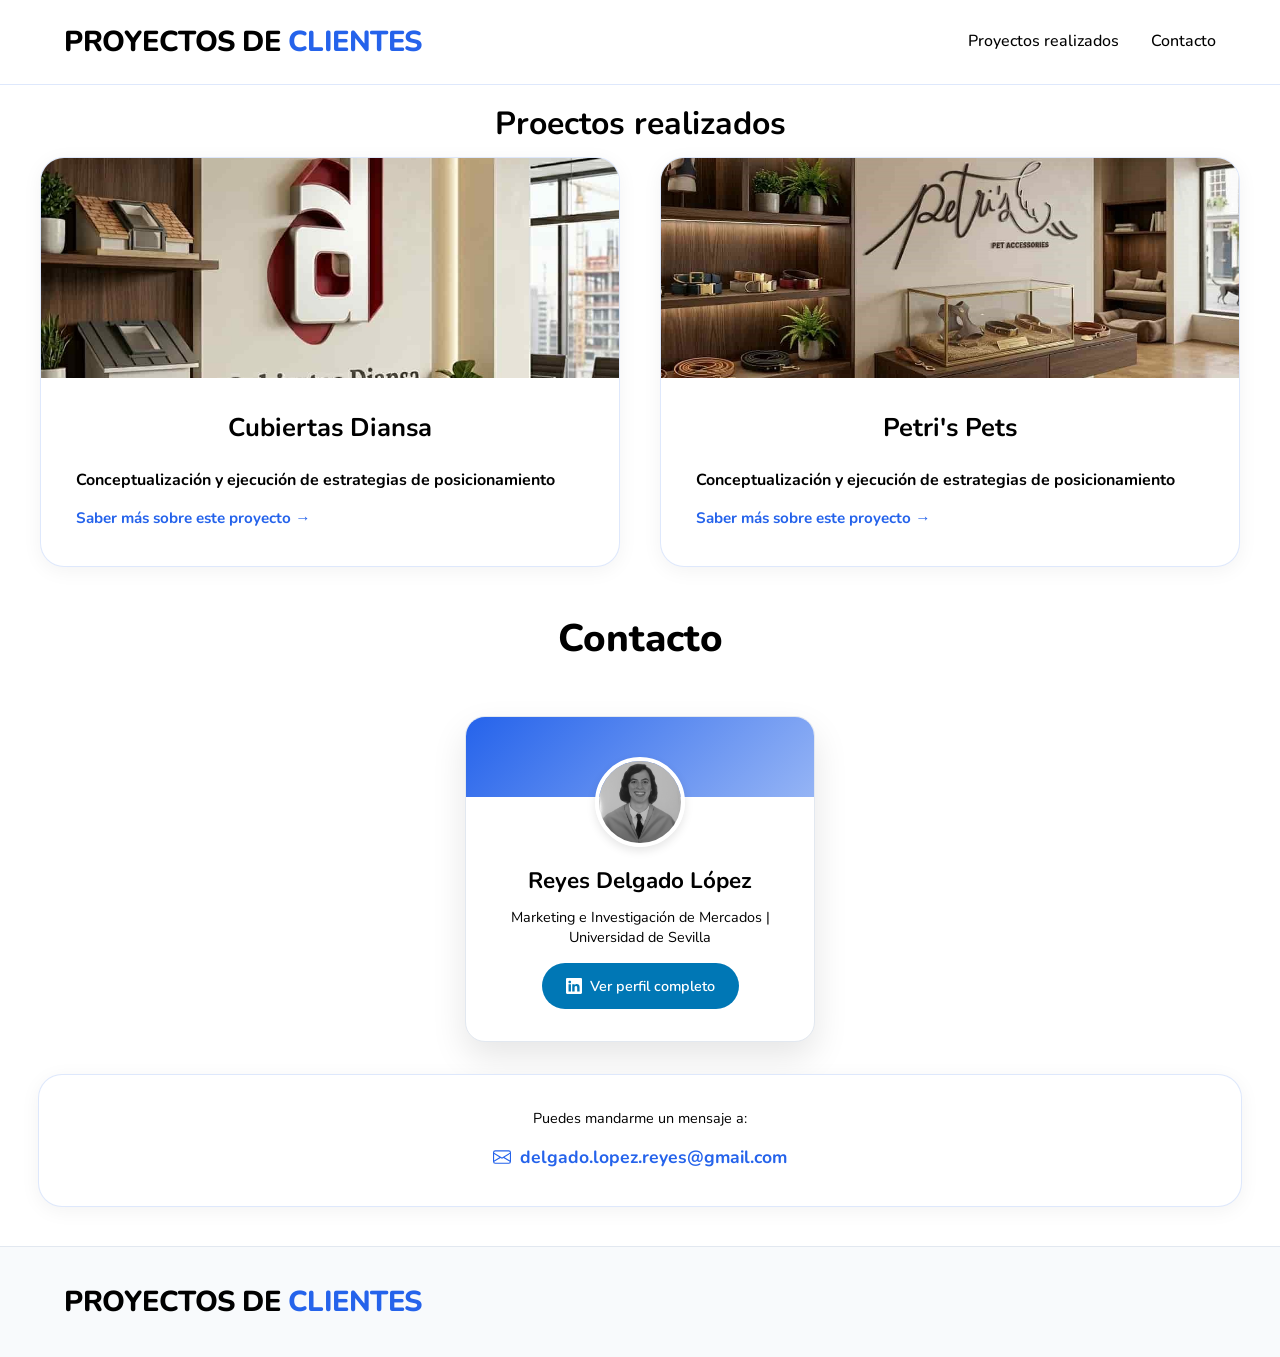
<file: index.html>
<!DOCTYPE html>
<html lang="es">
<head>
    <meta charset="UTF-8">
    <meta name="viewport" content="width=device-width, initial-scale=1.0">
    <title>Proyectos para clientes</title>
    <meta name="description" content="Portfolio profesional de marketing digital.">
    <link rel="stylesheet" href="style.css">
    <link rel="preconnect" href="https://fonts.googleapis.com">
    <link rel="preconnect" href="https://fonts.gstatic.com" crossorigin>
    <link href="https://fonts.googleapis.com/css2?family=Nunito:wght@300;400;600;700;800&display=swap" rel="stylesheet">
    <link rel="icon" type="image/png" href="logo.png">
</head>
<body>
    <div class="blob-bg"></div>
    <div class="blob-bg blob-2"></div>
    <nav class="navbar">
        <a href="index.html" class="logo">PROYECTOS DE <span class="highlight">CLIENTES</span></a>
        <ul class="nav-links">
            <li><a href="#projects">Proyectos realizados</a></li>
            <li><a href="#contact">Contacto</a></li>
        </ul>
        <button class="mobile-menu-btn">
            <div class="bar"></div>
            <div class="bar"></div>
            <div class="bar"></div>
        </button>
    </nav>

    <main>          
        <section id="projects" class="projects reveal">
            <h2 class="section-title">Proectos realizados</h2>            
            <div class="projects-grid">
                <!-- Proyecto 2 -->
                <div class="project-card glass-card"
                     data-title="Cubiertas Diansa"
                     data-image="cubiertas-diansa.jpg"
                     data-role="Conceptualización y ejecución de estrategias de posicionamiento."
                     data-problem="Una empresa de servicios perdía el 60% de sus leads por falta de seguimiento inmediato y personalización. El equipo de ventas no daba abasto con las consultas manuales, lo que generaba frustración en los clientes."
                     data-solution="Propuse la integración de un sistema de pre-calificación mediante IA que automatiza la primera respuesta. Esto permite segmentar los leads en tiempo real según su intención de compra y derivarlos automáticamente al comercial adecuado."
                     data-results="Reducción del tiempo de respuesta de 4 horas a 2 minutos. Incremento del 25% en la tasa de cierre de ventas y ahorro de 10 horas semanales por empleado en tareas administrativas.">
                    <div class="project-image">
                        <img src="cubiertas-diansa.jpg" alt="Cubiertas Diansa">
                        <div class="project-overlay">
                            <a href="proyecto-cubiertas-diansa.html" class="view-project-btn">Ver proyecto completo</a>
                        </div>
                    </div>
                    <div class="project-info">
                        <div class="project-header">
                            <h3>Cubiertas Diansa</h3>
                        </div>
                        <p class="project-role">
                            <strong>Conceptualización y ejecución de estrategias de posicionamiento</strong>
                        </p>
                                                <!-- Mini Galería de previsualización -->
                                               <a href="proyecto-cubiertas-diansa.html" class="more-link">Saber más sobre este proyecto →</a>
                    </div>
                </div>

                <!-- Proyecto 3 -->
                <div class="project-card glass-card"
                     data-title="Petri's Pets"
                     data-image="https://images.unsplash.com/photo-1611162617213-7d7a39e9b1d7?auto=format&fit=crop&q=80&w=800"
                     data-role="Dirección creativa y planificación de contenidos en redes."
                     data-problem="Una marca tradicional necesitaba rejuvenecer su imagen para atraer a la Generación Z sin alienar a su base actual de clientes de mediana edad, quienes valoraban la sobriedad."
                     data-solution="Diseñé una campaña omnicanal centrada en storytelling visual vibrante. Creamos una submarca digital con un lenguaje visual renovado y colaboraciones con micro-influencers alineados con los valores de sostenibilidad de la marca."
                     data-results="Aumento del engagement en un 45% en perfiles jóvenes, crecimiento del 20% en ventas online y mejora del sentimiento positivo de marca en un 30% según auditoría social.">
                    <div class="project-image">
                        <img src="petris-pets.jpg" alt="Petri's Pets">
                        <div class="project-overlay">
                            <a href="proyecto-petris-pets.html" class="view-project-btn">Ver proyecto completo</a>
                        </div>
                    </div>
                    <div class="project-info">
                        <div class="project-header">
                            <h3>Petri's Pets</h3>
                        </div>
                        <p class="project-role">
                            <strong>Conceptualización y ejecución de estrategias de posicionamiento</strong>
                        </p>
                        
                        <a href="proyecto-petris-pets.html" class="more-link">Saber más sobre este proyecto →</a>
                    </div>
                </div>
            </div>
        </section>
        
        <section id="contact" class="contact">
                <div class="contact-sidebar">
                    <h1 class="title">Contacto</h1>
                    <div class="linkedin-custom-card">
                        <div class="linkedin-header"></div>
                        <div class="linkedin-body">
                            <div class="profile-pic-container">
                                <img src="hero-asset.png" alt="Linkedin profile" class="profile-pic">
                            </div>
                            <h3>Reyes Delgado López</h3>
                            <p class="headline">Marketing e Investigación de Mercados | Universidad de Sevilla</p>
                            
                            <a href="https://es.linkedin.com/in/reyes-delgado-lopez" target="_blank" class="linkedin-btn">
                                <svg xmlns="http://www.w3.org/2000/svg" width="16" height="16" fill="currentColor" viewBox="0 0 16 16">
                                    <path d="M0 1.146C0 .513.526 0 1.175 0h13.65C15.474 0 16 .513 16 1.146v13.708c0 .633-.526 1.146-1.175 1.146H1.175C.526 16 0 15.487 0 14.854V1.146zm4.943 12.248V6.169H2.542v7.225h2.401zm-1.2-8.212c.837 0 1.358-.554 1.358-1.248-.015-.709-.52-1.248-1.342-1.248-.822 0-1.359.54-1.359 1.248 0 .694.521 1.248 1.327 1.248h.016zm4.908 8.212V9.359c0-.216.016-.432.08-.586.173-.431.568-.878 1.232-.878.869 0 1.216.662 1.216 1.634v3.865h2.401V9.25c0-2.22-1.184-3.252-2.764-3.252-1.274 0-1.845.7-2.165 1.193v.025h-.016a5.54 5.54 0 0 1 .016-.025V6.169h-2.4c.03.678 0 7.225 0 7.225h2.4z"/>
                                </svg>
                                Ver perfil completo
                            </a>
                        </div>
                    </div>

                    <div class="direct-contact-mini glass-card">
                        <p>Puedes mandarme un mensaje a:</p>
                        <a href="mailto:delgado.lopez.reyes@gmail.com" class="email-link-mini">
                            <svg xmlns="http://www.w3.org/2000/svg" width="18" height="18" fill="currentColor" viewBox="0 0 16 16">
                                <path d="M0 4a2 2 0 0 1 2-2h12a2 2 0 0 1 2 2v8a2 2 0 0 1-2 2H2a2 2 0 0 1-2-2V4Zm2-1a1 1 0 0 0-1 1v.217l7 4.2 7-4.2V4a1 1 0 0 0-1-1H2Zm13 2.383-4.708 2.825L15 11.105V5.383Zm-.034 6.876-5.64-3.471L8 9.583l-1.326-.795-5.64 3.47A1 1 0 0 0 2 13h12a1 1 0 0 0 .966-.741ZM1 11.105l4.708-2.897L1 5.383v5.722Z"/>
                            </svg>
                            delgado.lopez.reyes@gmail.com
                        </a>
                    </div>
                </div>
            </div>
        </section>
    </main>

    <footer>
        <div class="footer-content">
            <a href="index.html" class="logo">PROYECTOS DE <span class="highlight">CLIENTES</span></a>
        </div>
    </footer>

    <script src="script.js"></script>

</body>
</html>
</file>
<file: style.css>
:root {
    --bg-main: #ffffff;
    --text-main: #000000;
    --text-muted: #000000;
    --primary: #2563eb;
    --secondary: #2563eb;
    --glass-bg: rgba(255, 255, 255, 0.8);
    --glass-border: rgba(37, 99, 235, 0.15);
}

* {
    margin: 0;
    padding: 0;
    box-sizing: border-box;
}

body {
    font-family: 'Nunito', sans-serif;
    background-color: var(--bg-main);
    color: var(--text-main);
    line-height: 1.6;
    overflow-x: hidden;
    position: relative;
}

h1, h2, h3, h4, .logo, .nav-links {
    font-family: 'Nunito', sans-serif;
}

.gradient-text {
    color: #000000;
}

/* Glassmorphism utility - Green Lime theme */
.glass-card {
    background: #ffffff; /* Removed expensive backdrop-filter */
    border: 1px solid var(--glass-border);
    border-radius: 24px;
    box-shadow: 0 4px 20px rgba(0, 0, 0, 0.05); /* Simplified shadow */
}

/* Navbar */
.navbar {
    position: fixed;
    top: 0;
    width: 100%;
    display: flex;
    justify-content: space-between;
    align-items: center;
    padding: 1.2rem 5%;
    background: #ffffff; /* Removed backdrop-filter */
    border-bottom: 1px solid var(--glass-border);
    z-index: 1000;
    transition: box-shadow 0.3s ease;
}

.navbar.scrolled {
    box-shadow: 0 4px 20px rgba(0, 0, 0, 0.08);
}

.logo {
    font-size: 1.8rem;
    font-weight: 800;
    letter-spacing: -0.5px;
    color: var(--text-main);
    text-decoration: none;
}
.highlight {
    color: var(--primary);
}

.nav-links {
    display: flex;
    list-style: none;
    gap: 2rem;
}

.nav-links a {
    color: var(--text-main);
    text-decoration: none;
    font-weight: 500;
    font-size: 1rem;
    transition: color 0.3s ease;
    position: relative;
}

.nav-links a::after {
    content: '';
    position: absolute;
    width: 0;
    height: 2px;
    bottom: -4px;
    left: 0;
    background: var(--primary);
    transition: width 0.3s ease;
}

.nav-links a:hover {
    color: var(--primary);
}

.nav-links a:hover::after {
    width: 100%;
}

.mobile-menu-btn {
    display: none;
    background: none;
    border: none;
    cursor: pointer;
}
.bar {
    width: 25px;
    height: 2px;
    background: var(--text-main);
    margin: 5px 0;
    transition: 0.3s;
}

/* Hero Section */
.hero {
    min-height: auto;
    display: flex;
    align-items: center;
    padding: 8rem 5% 2rem;
    gap: 4rem;
}

.hero-content {
    flex: 1;
    text-align: center;
}

.subtitle {
    font-size: 1.1rem;
    color: #000000;
    text-transform: uppercase;
    letter-spacing: 2px;
    margin-bottom: 1rem;
    font-weight: 700;
}

.title {
    font-size: 2.4rem;
    line-height: 1.1;
    margin-bottom: 1.5rem;
    font-weight: 800;
    color: var(--text-main);
    max-width: 800px;
    margin: 0 auto 1.5rem;
    text-align: justify;
}

.description {
    font-size: 1.2rem;
    color: var(--text-muted);
    margin-bottom: 2rem;
    max-width: 600px;
    text-align: justify;
    margin: 0 auto 2rem;
}

.cta-group {
    display: flex;
    gap: 1rem;
    justify-content: center;
}

.btn {
    padding: 1rem 2rem;
    border-radius: 50px;
    font-weight: 600;
    text-decoration: none;
    transition: all 0.3s ease;
    cursor: pointer;
    border: none;
    font-family: 'Nunito', sans-serif;
    font-size: 1rem;
}

.btn-primary {
    background: var(--primary);
    color: white;
    box-shadow: 0 4px 20px rgba(37, 99, 235, 0.3);
}

.btn-primary:hover {
    transform: translateY(-2px);
    background: #1d4ed8; /* Darker blue */
    box-shadow: 0 6px 25px rgba(37, 99, 235, 0.45);
}

.btn-secondary {
    background: white;
    color: var(--text-main);
    border: 1px solid var(--primary);
    box-shadow: 0 4px 10px rgba(0,0,0,0.02);
}

.btn-secondary:hover {
    background: #f8fafc;
    border-color: #1d4ed8;
}

.hero-visual {
    flex: 1;
    position: relative;
    display: flex;
    justify-content: center;
    align-items: center;
}

.main-glass {
    width: 400px;
    height: 400px;
    border-radius: 30px;
    padding: 1rem;
    overflow: hidden;
    position: relative;
    transform: perspective(1000px) rotateY(-5deg) rotateX(5deg);
    transition: transform 0.5s ease;
    box-shadow: 0 20px 50px rgba(37, 99, 235, 0.15);
    backface-visibility: hidden;
    -webkit-backface-visibility: hidden;
}

.main-glass:hover {
    transform: perspective(1000px) rotateY(0deg) rotateX(0deg);
}

.main-glass img {
    width: 100%;
    height: 100%;
    object-fit: cover;
    border-radius: 20px;
}

.floating-badge {
    position: absolute;
    background: rgba(37, 99, 235, 0.15);
    backdrop-filter: blur(10px);
    padding: 0.8rem 1.5rem;
    border-radius: 20px;
    border: 1px solid rgba(37, 99, 235, 0.3);
    font-weight: 700;
    box-shadow: 0 10px 30px rgba(37, 99, 235, 0.15);
    animation: float 3s ease-in-out infinite;
    color: #000000;
    z-index: 10;
}

.badge-1 {
    top: 10%;
    right: -10%;
    color: #000000;
}

.badge-2 {
    bottom: 15%;
    left: -5%;
    color: #000000;
    animation-delay: -2s;
}

@keyframes float {
    0%, 100% { transform: translateY(0); }
    50% { transform: translateY(-5px); }
}

/* General Section Styles */
section {
    padding: 1% 3% 3% 3%;
}

.section-title {
    font-size: 2rem;
    text-align: center;
    margin-bottom: 0.5rem;
    margin-top: 85px;
}

.section-subtitle {
    text-align: center;
    color: var(--text-muted);
    margin-bottom: 3rem;
    font-size: 1.1rem;
    font-weight: 600;
    opacity: 0.8;
}

/* Projects Section */
.projects-grid {
    display: grid;
    grid-template-columns: repeat(auto-fit, minmax(320px, 1fr));
    gap: 2.5rem;
    max-width: 1200px;
    margin: 0 auto;
}

.project-card {
    display: flex;
    flex-direction: column;
    overflow: hidden;
    transition: all 0.4s cubic-bezier(0.175, 0.885, 0.32, 1.275);
    background: white;
    height: 100%;
    position: relative;
    border: 1px solid var(--glass-border);
}

.project-card:hover {
    transform: translateY(-12px);
    box-shadow: 0 25px 50px rgba(37, 99, 235, 0.15);
    border-color: var(--primary);
}

.project-image {
    width: 100%;
    height: 220px;
    overflow: hidden;
    position: relative;
}

.project-image img {
    width: 100%;
    height: 100%;
    object-fit: cover;
    transition: transform 0.6s ease;
}

.project-overlay {
    position: absolute;
    top: 0;
    left: 0;
    width: 100%;
    height: 100%;
    background: rgba(37, 99, 235, 0.8);
    display: flex;
    justify-content: center;
    align-items: center;
    opacity: 0;
    transition: opacity 0.3s ease;
}

.project-card:hover .project-overlay {
    opacity: 1;
}

.view-project-btn {
    padding: 0.8rem 1.5rem;
    background: white;
    color: var(--primary);
    text-decoration: none;
    font-weight: 700;
    border-radius: 50px;
    transform: translateY(20px);
    transition: all 0.3s ease;
}

.project-card:hover .view-project-btn {
    transform: translateY(0);
}

.project-info {
    padding: 2.2rem;
    flex-grow: 1;
    display: flex;
    flex-direction: column;
}

.project-header {
    margin-bottom: 1.5rem;
    text-align: center;
}

.project-tag {
    display: inline-block;
    padding: 0.3rem 0.8rem;
    background: rgba(37, 99, 235, 0.12);
    color: var(--primary);
    border-radius: 50px;
    font-size: 0.75rem;
    font-weight: 800;
    text-transform: uppercase;
    letter-spacing: 1px;
    margin-bottom: 0.8rem;
}

.project-info h3 {
    font-size: 1.6rem;
    line-height: 1.2;
    color: var(--text-main);
}

.project-role {
    display: flex;
    align-items: flex-start;
    gap: 0.8rem;
    font-size: 1rem;
    color: var(--text-main);
    border-radius: 12px;
    text-align: justify;
    margin-bottom: 0.8rem;
}

.project-role svg {
    color: var(--primary);
    flex-shrink: 0;
}

.project-details {
    display: flex;
    flex-direction: column;
    gap: 1.2rem;
    margin-bottom: 2rem;
}

.detail-item {
    display: flex;
    align-items: flex-start;
    gap: 1rem;
    font-size: 0.95rem;
    line-height: 1.5;
    color: var(--text-muted);
    text-align: justify;
}

.detail-item svg {
    color: var(--primary);
    margin-top: 3px;
    flex-shrink: 0;
}

.more-link {
    margin-top: auto;
    color: var(--primary);
    text-decoration: none;
    font-weight: 700;
    font-size: 0.95rem;
    display: flex;
    align-items: center;
    gap: 0.5rem;
    transition: transform 0.3s ease;
}

.more-link:hover {
    transform: translateX(5px);
}

/* Project Skills Pills */
.skills-pills {
    display: flex;
    flex-wrap: wrap;
    gap: 0.6rem;
}

.skill-pill {
    padding: 0.4rem 0.8rem;
    background: #f1f5f9;
    border: 1px solid #e2e8f0;
    border-radius: 8px;
    font-size: 0.8rem;
    font-weight: 600;
    color: var(--text-main);
    transition: all 0.3s ease;
}

.project-card:hover .skill-pill {
    background: rgba(37, 99, 235, 0.08);
    border-color: rgba(37, 99, 235, 0.3);
    color: var(--primary);
}

/* Expertise - Flip Cards */
.grid {
    display: grid;
    grid-template-columns: repeat(auto-fit, minmax(300px, 1fr));
    gap: 3rem;
}

.flip-card {
    background-color: transparent;
    height: 420px;
    cursor: pointer;
}

.flip-card-inner {
    position: relative;
    width: 100%;
    height: 100%;
    text-align: center;
    transition: transform 0.4s ease;
}

.flip-card:hover .flip-card-inner {
    transform: scale(1.02); /* Simplified from rotateY for better performance */
}

.flip-card-front, .flip-card-back {
    position: absolute;
    width: 100%;
    height: 100%;
    display: flex;
    flex-direction: column;
    justify-content: center;
    align-items: center;
    padding: 2.5rem 2rem;
    border-radius: 24px;
    transition: opacity 0.3s ease;
}

.flip-card-front {
    background: #ffffff;
    border: 1px solid var(--glass-border);
    z-index: 2;
}

.flip-card:hover .flip-card-front {
    opacity: 0;
    pointer-events: none;
}

.flip-card-front img {
    width: 180px;
    height: 180px;
    object-fit: contain;
    margin-bottom: 2.5rem;
    filter: drop-shadow(0 10px 15px rgba(37, 99, 235, 0.1));
}

.flip-card-front h3 {
    font-size: 1.6rem;
    color: var(--text-main);
}

.card-hint {
    margin-top: 1.5rem;
    font-size: 0.85rem;
    color: var(--primary);
    font-weight: 700;
    text-transform: uppercase;
    letter-spacing: 1px;
    border: 1px solid var(--primary);
    padding: 0.4rem 1rem;
    border-radius: 50px;
}

.flip-card-back {
    background: #ffffff;
    border: 1px solid var(--glass-border);
    opacity: 0;
    z-index: 1;
}

.flip-card:hover .flip-card-back {
    opacity: 1;
}

.flip-card-back .skill-icon {
    font-size: 3.5rem;
    margin-bottom: 1.5rem;
}

.flip-card-back h3 {
    font-size: 1.5rem;
    margin-bottom: 1rem;
}

.flip-card-back p {
    color: var(--text-muted);
    font-size: 0.9rem;
    line-height: 1.5;
    text-align: center;
}

.flip-card-back strong {
    color: var(--primary);
}

/* Experience Timeline */
.timeline {
    max-width: 800px;
    margin: 0 auto;
    position: relative;
}

.timeline::before {
    content: '';
    position: absolute;
    left: 20px;
    top: 0;
    height: 100%;
    width: 2px;
    background: #e2e8f0;
}

.timeline-item {
    position: relative;
    padding-left: 60px;
    margin-bottom: 3rem;
}

.timeline-dot {
    position: absolute;
    left: 14px;
    top: 0;
    width: 14px;
    height: 14px;
    border-radius: 50%;
    background: var(--primary);
    box-shadow: 0 0 10px rgba(37, 99, 235, 0.4);
}

.timeline-content {
    padding: 2rem;
    transition: transform 0.3s ease, background 0.3s ease, box-shadow 0.3s ease;
}

.timeline-content:hover {
    transform: translateX(10px);
    background: white;
    border-color: var(--primary);
    box-shadow: 0 15px 35px rgba(37, 99, 235, 0.08);
}

.timeline-content .date {
    display: inline-block;
    padding: 0.3rem 1rem;
    background: rgba(0, 0, 0, 0.05);
    color: #000000;
    border-radius: 50px;
    font-size: 0.85rem;
    font-weight: 600;
    margin-bottom: 1rem;
}

.timeline-content h3 {
    font-size: 1.5rem;
    margin-bottom: 0.3rem;
}

.timeline-content h4 {
    color: var(--text-muted);
    font-weight: 400;
    margin-bottom: 1rem;
}

.timeline-content p {
    color: var(--text-muted);
    text-align: justify;
    margin-bottom: 1rem;
}

.timeline-content p:last-child {
    margin-bottom: 0;
}

/* Contact Section Grid Layout */
.contact-grid {
    display: grid;
    grid-template-columns: 1.4fr 1fr;
    gap: 3rem;
    max-width: 1100px;
    margin: 0 auto;
    align-items: start;
}

.contact-card {
    padding: 3rem;
    background: white;
    border: 1px solid var(--glass-border);
}

.contact-sidebar {
    display: flex;
    flex-direction: column;
    gap: 2rem;
}

.direct-contact-mini {
    padding: 2rem;
    text-align: center;
    background: white;
}

.direct-contact-mini p {
    font-size: 0.9rem;
    color: var(--text-muted);
    margin-bottom: 0.8rem;
}

.email-link-mini {
    display: inline-flex;
    align-items: center;
    gap: 0.6rem;
    color: var(--primary);
    text-decoration: none;
    font-weight: 700;
    font-size: 1.1rem;
    transition: transform 0.3s ease;
}

.email-link-mini:hover {
    transform: translateY(-2px);
}

.contact-form {
    display: flex;
    flex-direction: column;
    gap: 1.2rem;
}

.input-group input,
.input-group textarea {
    width: 100%;
    padding: 1rem 1.5rem;
    background: #f1f5f9;
    border: 1px solid #e2e8f0;
    border-radius: 12px;
    color: var(--text-main);
    font-family: 'Nunito', sans-serif;
    outline: none;
    transition: all 0.3s ease;
}

.input-group input:focus,
.input-group textarea:focus {
    background: white;
    border-color: var(--primary);
    box-shadow: 0 0 0 4px rgba(37, 99, 235, 0.15);
}

.submit-btn {
    width: 100%;
    padding: 1.2rem;
    font-size: 1.1rem;
}

/* Footer */
footer {
    padding: 2rem 5% 2rem;
    border-top: 1px solid #e2e8f0;
    background: #f8fafc;
}

.footer-content {
    display: flex;
    justify-content: space-between;
    align-items: center;
}

.social-links {
    display: flex;
    gap: 1.5rem;
}

.social-links a {
    color: var(--text-muted);
    text-decoration: none;
    transition: color 0.3s ease;
}

.social-links a:hover {
    color: var(--primary);
}

footer p {
    text-align: center;
    color: var(--text-muted);
    font-size: 0.9rem;
}

/* Scroll animations */
.reveal, .reveal-left, .reveal-right {
    opacity: 0;
    transition: all 0.6s cubic-bezier(0.25, 0.46, 0.45, 0.94);
    will-change: transform, opacity;
}

.reveal { transform: translateY(30px); }
.reveal-left { transform: translateX(-50px); }
.reveal-right { transform: translateX(50px); }

.reveal.active, .reveal-left.active, .reveal-right.active {
    opacity: 1;
    transform: translate(0);
}

/* Responsive */
@media (max-width: 968px) {
    .hero {
        flex-direction: column;
        text-align: center;
        padding-top: 10rem;
    }
    
    .description {
        margin: 0 auto 2.5rem;
    }

    .cta-group {
        justify-content: center;
    }

    .main-glass {
        width: 100%;
        max-width: 400px;
    }
    
    .badge-1, .badge-2 {
        display: none;
    }

    .contact-grid {
        grid-template-columns: 1fr;
        gap: 2rem;
    }

    .linkedin-custom-card {
        max-width: 100%;
    }
}

@media (max-width: 768px) {
    .nav-links {
        display: none;
    }
    .mobile-menu-btn {
        display: block;
    }
    .title {
        font-size: 3rem;
    }
    .contact-card {
        padding: 2rem 1.5rem;
    }
    /* Optimization for mobile: reduce blur complexity */
    .glass-card, .navbar {
        backdrop-filter: blur(8px);
        -webkit-backdrop-filter: blur(8px);
    }
    .blob-bg {
        filter: blur(40px);
    }
}

/* LinkedIn Custom Card */
.linkedin-custom-card {
    width: 100%;
    max-width: 350px;
    background: white;
    border-radius: 20px;
    overflow: hidden;
    box-shadow: 0 15px 35px rgba(0, 0, 0, 0.1);
    transition: transform 0.3s ease;
    border: 1px solid #e2e8f0;
    margin: 0 auto;
}

.linkedin-custom-card:hover {
    transform: translateY(-10px);
}

.linkedin-header {
    height: 80px;
    background: linear-gradient(135deg, var(--primary) 0%, #95B4F5 100%);
}

.linkedin-body {
    padding: 0 2rem 2rem;
    text-align: center;
    margin-top: -40px;
}

.profile-pic-container {
    width: 90px;
    height: 90px;
    margin: 0 auto 1rem;
    border: 4px solid white;
    border-radius: 50%;
    overflow: hidden;
    box-shadow: 0 4px 10px rgba(0,0,0,0.1);
}

.profile-pic {
    width: 100%;
    height: 100%;
    object-fit: cover;
}

.linkedin-body h3 {
    font-size: 1.4rem;
    margin-bottom: 0.5rem;
    color: #000;
}

.headline {
    font-size: 0.9rem;
    color: var(--text-muted);
    line-height: 1.4;
    margin-bottom: 1rem;
}

.location {
    font-size: 0.85rem;
    color: #64748b;
    margin-bottom: 1.5rem;
}

.linkedin-btn {
    display: inline-flex;
    align-items: center;
    gap: 0.5rem;
    background: #0077b5;
    color: white;
    text-decoration: none;
    padding: 0.7rem 1.5rem;
    border-radius: 50px;
    font-weight: 600;
    font-size: 0.9rem;
    transition: background 0.3s ease;
}

.linkedin-btn:hover {
    background: #005582;
}

.linkedin-btn svg {
    fill: white;
}

/* Direct Contact Styles */
.direct-contact {
    margin-top: 2.5rem;
    padding-top: 2rem;
    border-top: 1px solid #e2e8f0;
    text-align: center;
}

.direct-contact p {
    font-size: 0.95rem;
    color: var(--text-muted);
    margin-bottom: 1rem;
}

.email-link {
    display: inline-flex;
    align-items: center;
    gap: 0.8rem;
    color: var(--primary);
    text-decoration: none;
    font-weight: 700;
    font-size: 1.2rem;
    transition: all 0.3s ease;
    padding: 0.5rem 1rem;
    border-radius: 12px;
}

.email-link:hover {
    background: rgba(163, 198, 20, 0.05);
    transform: translateY(-2px);
}

img[src="hero-asset.png"] {
    filter: grayscale(100%);
}

/* Modal Styles */
.modal {
    display: none;
    position: fixed;
    z-index: 2000;
    left: 0;
    top: 0;
    width: 100%;
    height: 100%;
    background-color: rgba(0, 0, 0, 0.6);
    backdrop-filter: blur(8px);
    overflow-y: auto;
    padding: 2rem;
}

.modal-content {
    margin: 2rem auto;
    max-width: 1000px;
    width: 95%;
    position: relative;
    padding: 0;
    overflow: hidden;
    background: white;
    border-radius: 24px;
    box-shadow: 0 25px 50px rgba(0,0,0,0.2);
    animation: modalSlideUp 0.4s cubic-bezier(0.175, 0.885, 0.32, 1.275);
}

@keyframes modalSlideUp {
    from { transform: translateY(50px); opacity: 0; }
    to { transform: translateY(0); opacity: 1; }
}

.close-modal {
    position: absolute;
    right: 25px;
    top: 20px;
    font-size: 35px;
    font-weight: bold;
    color: #64748b;
    cursor: pointer;
    z-index: 10;
    transition: color 0.3s;
}

.close-modal:hover {
    color: var(--primary);
}

.modal-grid {
    display: grid;
    grid-template-columns: 1fr 1.2fr;
}

.modal-image {
    height: 100%;
    min-height: 400px;
}

.modal-image img {
    width: 100%;
    height: 100%;
    object-fit: cover;
}

.modal-info {
    padding: 3rem;
    background: white;
}

.modal-info h2 {
    font-size: 2.2rem;
    margin-bottom: 2rem;
    color: var(--text-main);
    line-height: 1.2;
}

.modal-section {
    margin-bottom: 1.8rem;
}

.modal-section h3 {
    font-size: 1.1rem;
    color: var(--primary);
    margin-bottom: 0.8rem;
    display: flex;
    align-items: center;
    gap: 0.6rem;
}

.modal-section p {
    font-size: 1rem;
    color: var(--text-muted);
    line-height: 1.6;
    text-align: justify;
}

.highlight-section {
    background: rgba(163, 198, 20, 0.05);
    padding: 1.5rem;
    border-radius: 16px;
    border: 1px solid rgba(163, 198, 20, 0.1);
}

@media (max-width: 850px) {
    .modal-grid {
        grid-template-columns: 1fr;
    }
    .modal-image {
        height: 250px;
        min-height: 250px;
    }
    .modal-info {
        padding: 2rem;
    }
    .modal-info h2 {
        font-size: 1.8rem;
    }
}
</file>
